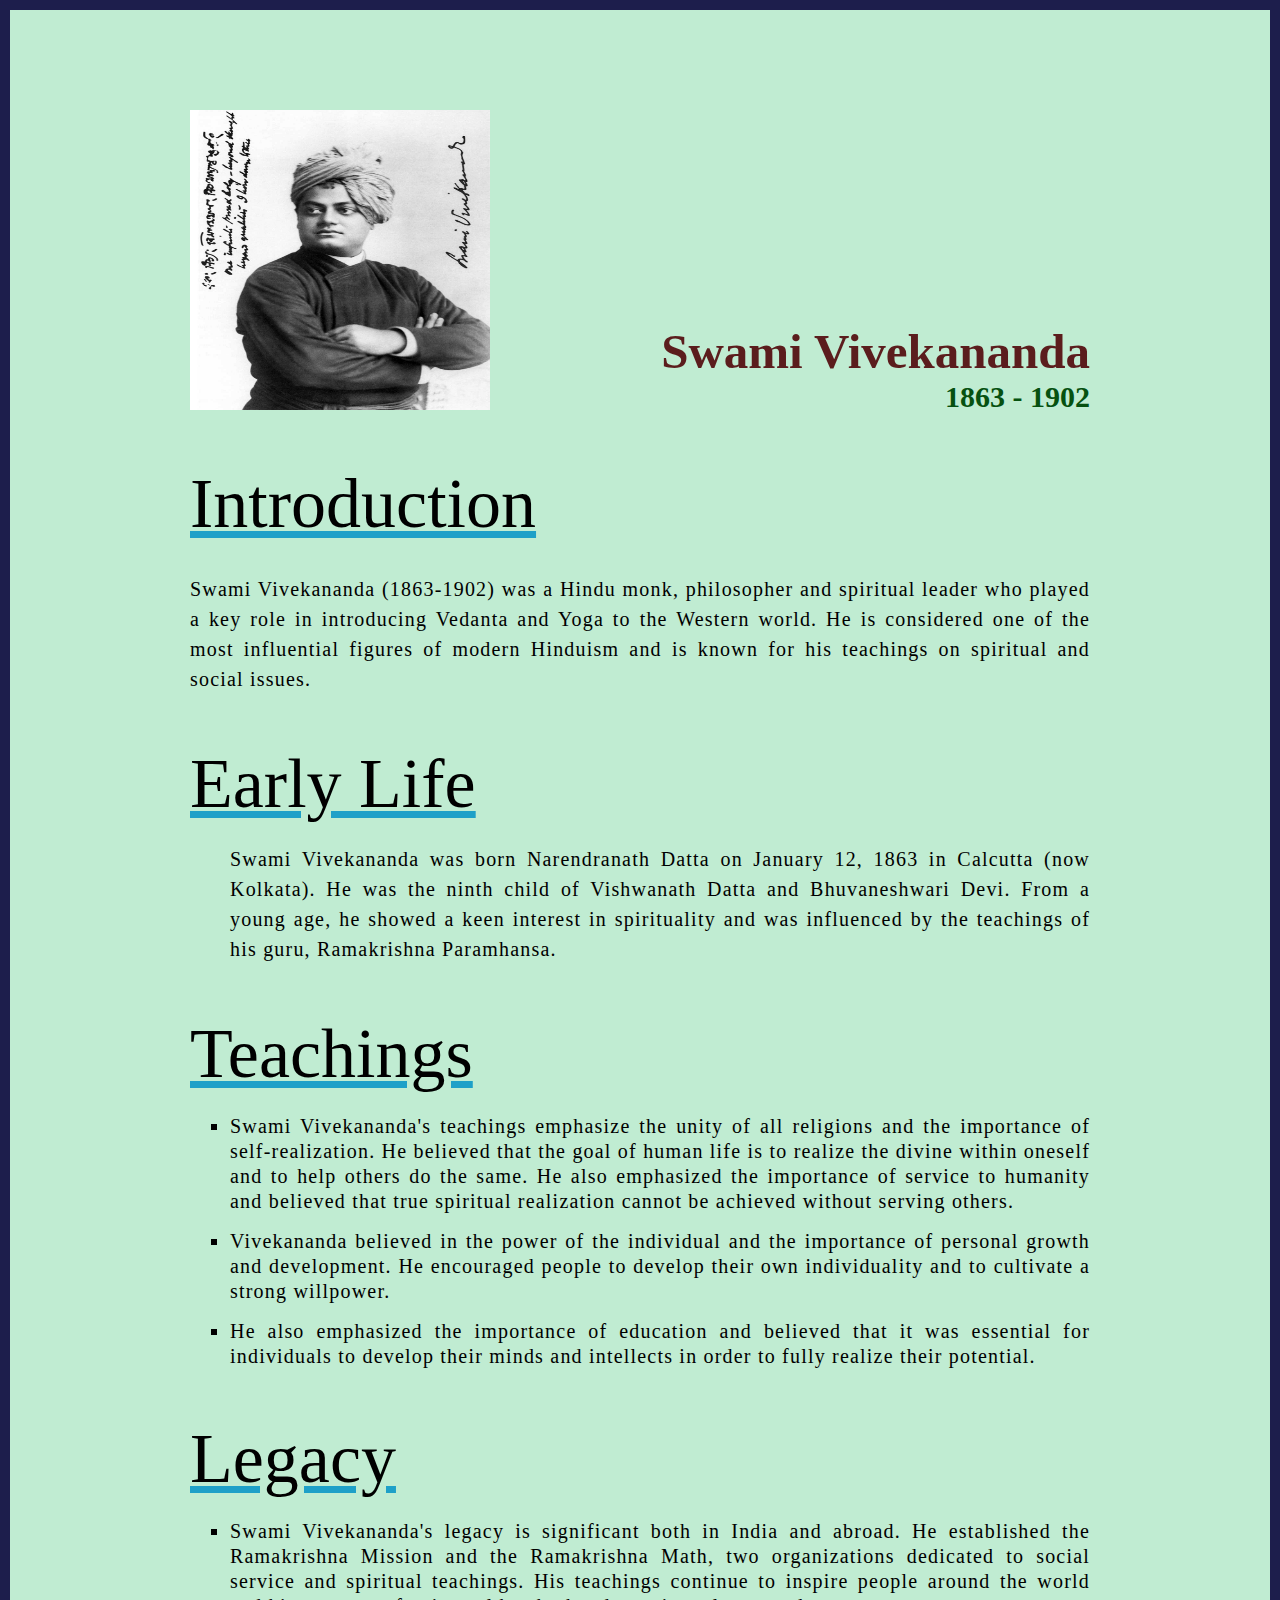
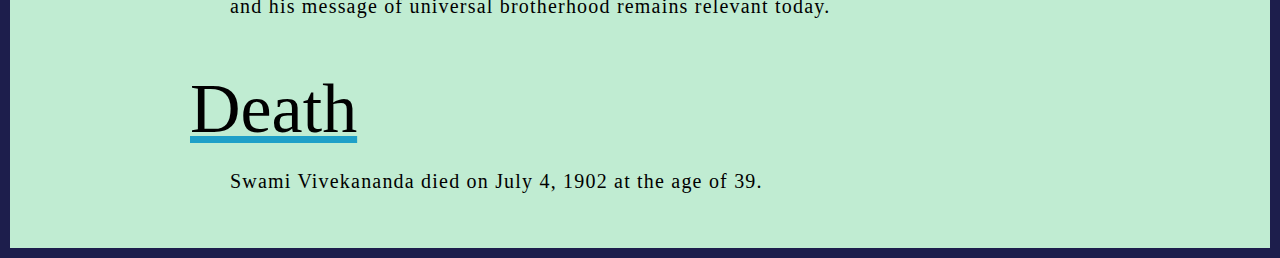
<file: task 2/index.html>
<!DOCTYPE html>
<html lang="en">
  <head>
    <meta charset="UTF-8" />
    <meta http-equiv="X-UA-Compatible" content="IE=edge" />
    <meta name="viewport" content="width=device-width, initial-scale=1.0" />
    <title>The Tribute Page</title>
    <link rel="stylesheet" href="style.css" />
  </head>
  <body>
    <div class="container">
      <div class="content">
        <section class="top-section">
          <div class="image_container">
            <img src="./images/Swami_Vivekananda-1893-09-signed.jpg" alt="Swami Vivekananda" width="300" height="300" />
          </div>
          <div>
            <h1><b>Swami Vivekananda</b></h1>
            <h4>1863 - 1902</h4>
          </div>
        </section>
        <section class="introduction">
          <h2>Introduction</h2>
          <p>
            Swami Vivekananda (1863-1902) was a Hindu monk, philosopher and spiritual leader who played
            a key role in introducing Vedanta and Yoga to the Western world. He is considered one of the 
            most influential figures of modern Hinduism and is known for his teachings on spiritual and social issues.
          </p>
        </section>
        <section class="early-life-section">
          <h2>Early Life</h2>
          <p>
            Swami Vivekananda was born Narendranath Datta on January 12, 1863 in Calcutta (now Kolkata).
            He was the ninth child of Vishwanath Datta and Bhuvaneshwari Devi. From a young age, he showed
            a keen interest in spirituality and was influenced by the teachings of his guru, Ramakrishna Paramhansa.
          </p>
        </section>
        <section class="teachings-section">
          <h2>Teachings</h2>
          <ul>
            <li>
              Swami Vivekananda's teachings emphasize the unity of all religions and the importance
              of self-realization. He believed that the goal of human life is to realize the divine 
              within oneself and to help others do the same. He also emphasized the importance of 
              service to humanity and believed that true spiritual realization cannot be achieved 
              without serving others.
            </li>
            <li>
              Vivekananda believed in the power of the individual and the importance of personal growth
              and development. He encouraged people to develop their own individuality and to cultivate
              a strong willpower.
            </li>
            <li>
              He also emphasized the importance of education and believed that it was essential for
              individuals to develop their minds and intellects in order to fully realize their potential.
            </li>
          </ul>
        </section>
        <section class="legacy-section">
          <h2>Legacy</h2>
          <ul>
            <li>
              Swami Vivekananda's legacy is significant both in India and abroad. He established
              the Ramakrishna Mission and the Ramakrishna Math, two organizations dedicated to social 
              service and spiritual teachings. His teachings continue to inspire people around the
              world and his message of universal brotherhood remains relevant today.
            </li>
          </ul>  
        </section>
        <section class="death-section">
          <h2>Death</h2>
          <p>
            Swami Vivekananda died on July 4, 1902 at the age of 39.
          </p>
        </section>
        <br>
        <br>
        <br>
      </div>
    </div>
  </body>
</html>
</file>
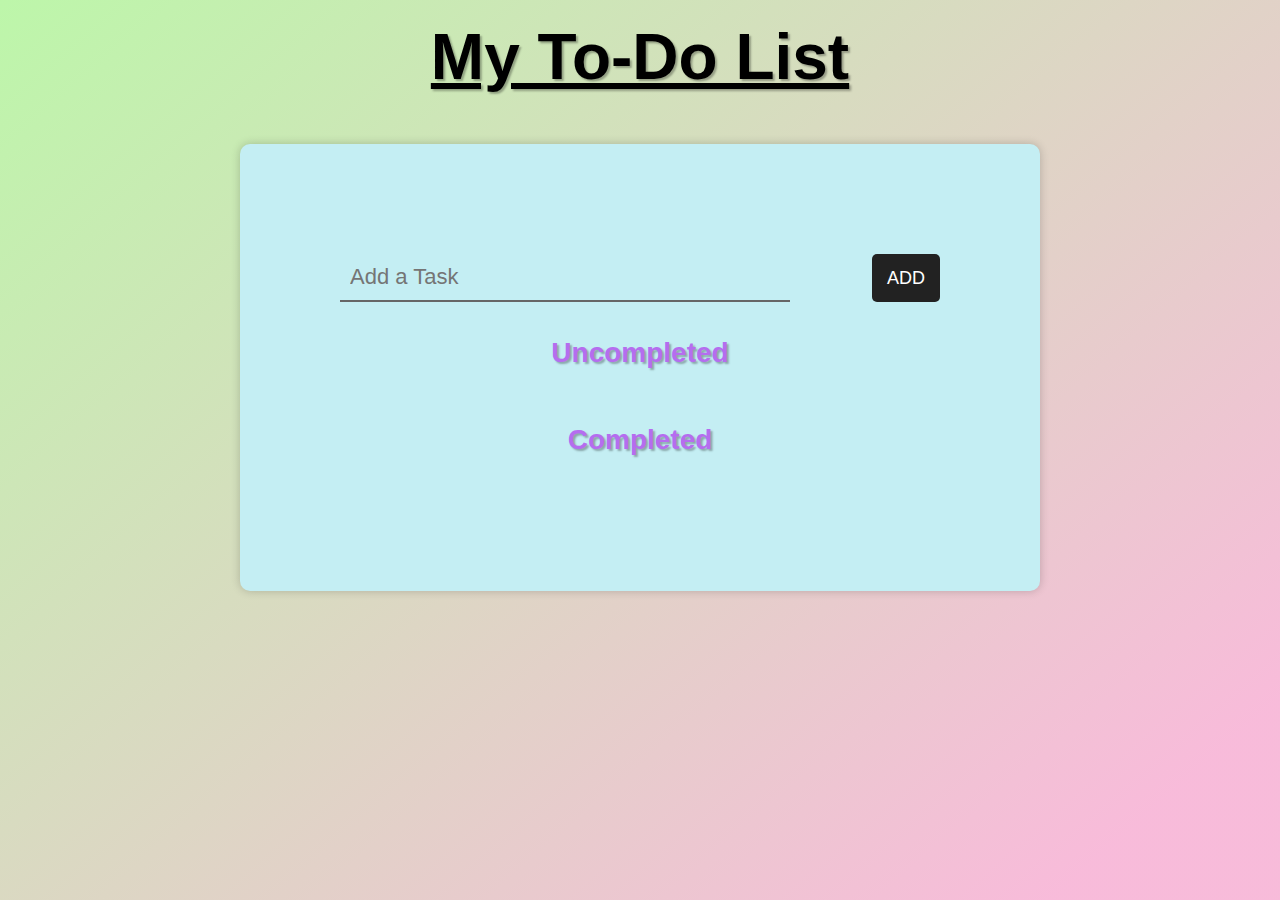
<file: task 3/index.html>
<!DOCTYPE html>
<html lang="en">
<head>
  <meta charset="UTF-8">
  <title>To-Do List</title>
  <link href="https://stackpath.bootstrapcdn.com/font-awesome/4.7.0/css/font-awesome.min.css" rel="stylesheet">
  <link rel="stylesheet" href="style.css"> 
</head>
<body>
	<header class="header">
		<h1><u><b>My To-Do List</b></u></h1>
	</header>
	<div class="container">
		<div class="addTask">
			<input type="text" placeholder="Add a Task">
			<button>Add</button>
		</div>

		<ol class="notCompleted">
			<h2>Uncompleted</h2>
		</ol>

		<ol class="Completed">
			<h2>Completed</h2>
		</ol>
	</div>
	<script src = 'todo.js' ></script>
</body>
</html>
</file>
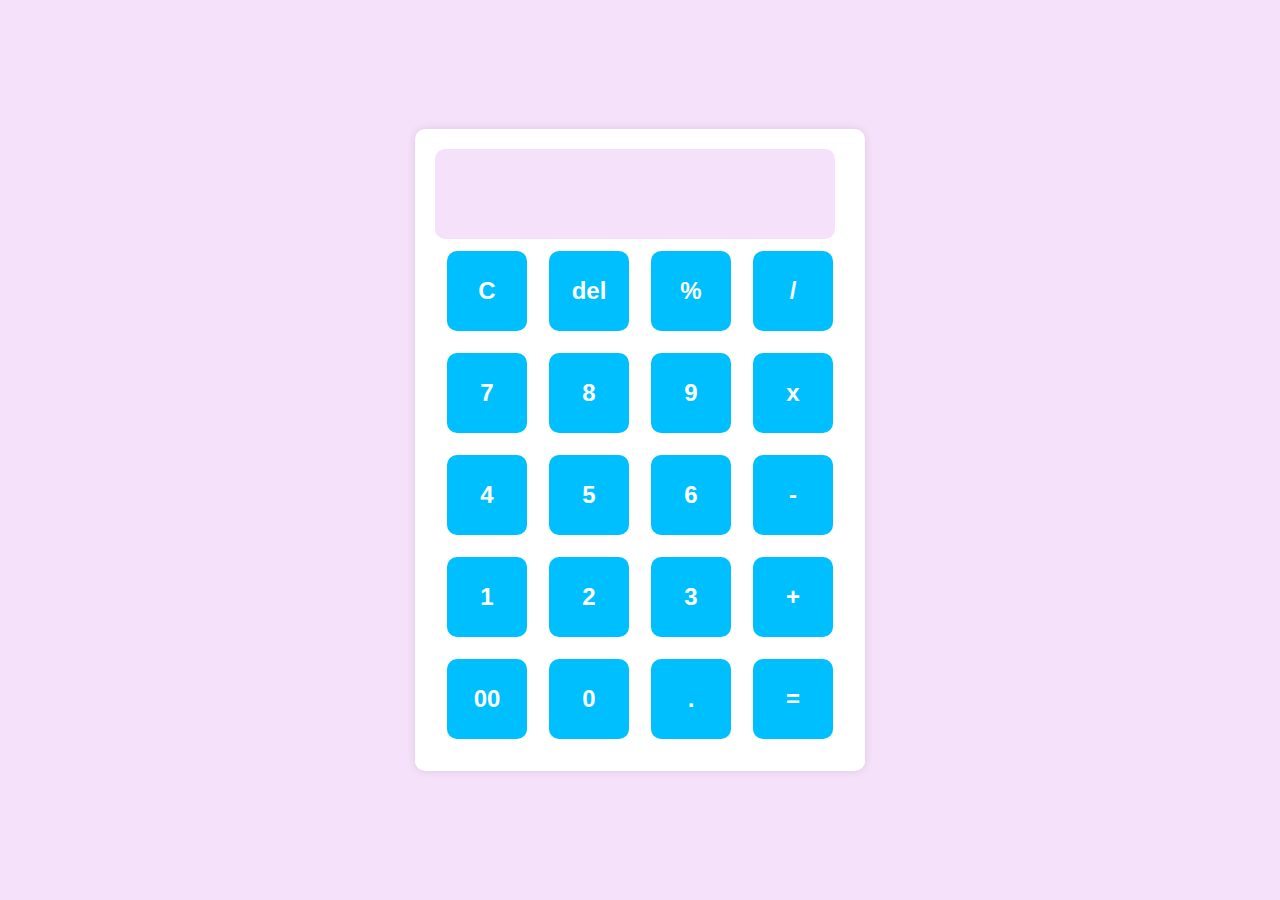
<file: task 1/calculator.html>
<!DOCTYPE html>
<html lang="en">
<head>
   <link rel="stylesheet" href="style.css">
   <title>Calculator</title>
</head>
<body>
   
   <div class="calculator">
      <input type="text" name="inputOutput" id = 'result'>
      <div class="math">
        <table>
            <tr>
         <td><input type="button" value = 'C' onclick = "Clear()"></td>
         <td><input type="button" value = 'del' onclick ="Del('')"></td>
         <td><input type="button" value = '%' onclick = "ANS('%')"></td>
         <td><input type="button" value = '/' onclick = "ANS('/')"></td>
            </tr>
            <tr>
         <td><input type="button" value = '7' onclick = "ANS('7')"></td>
         <td><input type="button" value = '8' onclick = "ANS('8')"></td>
         <td><input type="button" value = '9' onclick = "ANS('9')"></td>
         <td><input type="button" value = 'x' onclick = "ANS('*')"></td>
            </tr>
            <tr>
        <td><input type="button" value = '4' onclick = "ANS('4')"></td>
         <td><input type="button" value = '5' onclick = "ANS('5')"></td>
        <td> <input type="button" value = '6' onclick = "ANS('6')"></td>
         <td><input type="button" value = '-' onclick = "ANS('-')"></td>
        </tr>
        <tr>
         <td><input type="button" value = '1' onclick = "ANS('1')"></td>
         <td><input type="button" value = '2' onclick = "ANS('2')"></td>
         <td><input type="button" value = '3' onclick = "ANS('3')"></td>
         <td><input type="button" value = '+' onclick = "ANS('+')"></td>
        </tr>
        <tr>
         <td><input type="button" value = '00'onclick = "ANS('00')"></td>
         <td><input type="button" value = '0' onclick = "ANS('0')"></td>
         <td><input type="button" value = '.' onclick = "ANS('.')"></td>
         <td><input type="button" value = '=' onclick = "Result()"></td>
        </tr>
        </table>
      </div>
   </div>
   <script src = 'app.js' ></script>
</body>
</html>
</file>
<file: task 2/style.css>
* {
  margin: 0;
  padding: 0;
  box-sizing: border-box;
}

.container {
  background-color: #c0ecd2;
  min-height: 100vh;
  border: 10px solid #1d1e4c;
}

.content {
  max-width: 900px;
  margin: 0 auto;
}

.top-section {
  margin-top: 100px;
  display: flex;
  justify-content: space-between;
  align-items: flex-end;
}

.top-section h1 {
  font-size: 49px;
  font-weight: bold;
  color: #5b1d1d;
  text-align: justify;
}

.top-section h4 {
  font-size: 30px;
  color: #065110;
  text-align: end;
}

.image-container {
  border-radius: 50%;
  overflow: hidden;
  width: 300px;
  height: 320px;
  margin-top: 50px;
}

.image-container img {
  width: 100%;
  height: 100%;
  object-fit: cover;
}

.introduction {
  margin-top: 50px;
}

.introduction h2 {
  font-size: 70px;
  font-weight: 400;
  margin-bottom: 20px;
  text-decoration: underline rgb(30, 160, 200);
}

.introduction p {
  font-size: 20px;
  line-height: 30px;
  letter-spacing: 1.2px;
  text-align: justify;
  margin-top: 30px;
}

.early-life-section {
  margin-top: 50px;
}

.early-life-section h2 {
  font-size: 70px;
  font-weight: 400;
  margin-bottom: 20px;
  text-decoration: underline rgb(30, 160, 200);
}

.early-life-section p {
  font-size: 20px;
  line-height: 30px;
  letter-spacing: 1.2px;
  text-align: justify;
  margin-left: 40px;
}

.teachings-section {
  margin-top: 50px;
}

.teachings-section h2 {
  font-size: 70px;
  font-weight: 400;
  margin-bottom: 20px;
  text-decoration: underline rgb(30, 160, 200);
}

.teachings-section ul {
  margin-left: 40px;
}

.teachings-section li {
  margin-bottom: 15px;
  font-size: 20px;
  letter-spacing: 1.2px;
  text-align: justify;
  line-height: 25px;
  list-style: square;
}

.legacy-section {
  margin-top: 50px;
}

.legacy-section h2 {
  font-size: 70px;
  font-weight: 400;
  margin-bottom: 20px;
  text-decoration: underline rgb(30, 160, 200);
}

.legacy-section ul {
  margin-left: 40px;
}

.legacy-section li {
  margin-bottom: 15px;
  font-size: 20px;
  letter-spacing: 1.2px;
  text-align: justify;
  line-height: 25px;
  list-style: square;
}

.death-section {
  margin-top: 50px;
}

.death-section h2 {
  font-size: 70px;
  font-weight: 400;
  margin-bottom: 20px;
  text-decoration: underline rgb(30, 160, 200);
}

.death-section p{
  font-size: 20px;
  line-height: 25px;
  letter-spacing: 1.2px;
  text-align: justify;
  margin-left: 40px;
}
</file>
<file: task 3/style.css>
*{
	margin: 0;
	padding: 0;
	box-sizing: border-box;
}
body{
	height: 100vh;
	background: #046574;
	background: linear-gradient(139deg,#acf494cb 0%,#f5a0cbb6 90%);
	font-family: Arial, sans-serif;
}
header{
	display: flex;
	justify-content: center;
	font-size: 32px;
	margin-bottom: 20px;
	padding-top: 20px;
	text-align: center;
	text-shadow: 2px 2px 2px rgba(0, 0, 0, 0.3);
}
.container{
	position: relative;
	max-width: 800px;
	margin: 50px auto;
	padding: 100px;
	background-color: #c4eef3;
	border-radius: 10px;
	box-shadow: 0 0 10px rgba(0, 0, 0, 0.2);
}
.addTask{
	width: 100%;
  display: flex;
  justify-content: space-between;
  padding: 10px 0;
}
.addTask > input[type="text"]{
	width: 75%;
	color: #032a43;
	border: none;
	border-bottom: 2px solid #666666;
	background: none;
	padding: 10px;
	font-size: 22px;
	outline: none;
	font-family: inherit;
}

.addTask button{
	margin-left: 10px;
  background: #222;
  color: #fff;
  font-size: 18px;
  text-transform: uppercase;
  padding: 10px 15px;
  border: none;
  border-radius: 5px;
  cursor: pointer;
  transition: background-color 0.3s ease-in-out;
}
.addTask :hover{
	background-color: rgba(195, 45, 15, 0.948);
	color: white;
 }
.notCompleted, .Completed{
	margin: 5px 0;
	padding: 20px;
}
h2{
	font-size: 28px;
	text-align: center;
	color: #b56def;
	text-shadow: 2px 2px 2px rgba(0, 0, 0, 0.3);
    margin-bottom: 10px;
}
ol{
	list-style: none;
	counter-reset: my-counter;
}
ol li{
  position: relative;
  width: 100%;
  padding: 18px;
  margin: 5px 0;
  background: #e3f2fd;
  font-size: 22px;
  counter-increment: my-counter;
  border-radius: 5px;
  box-shadow: 0 0 5px rgba(0, 0, 0, 0.1);
}
ol.Completed li{
	background: #f6c171;
	color: #f6c171;
}
ol li::before{
	content: counter(my-counter);
	background: #231381;
	width: 2rem;
	height: 2rem;
	border-radius: 50%;
	display: inline-block;
	line-height: 2rem;
	text-align: center;
	color: #fff;
	margin-right: 0.5rem;
	box-shadow: 2px 2px 2px rgba(0, 0, 0, 0.2);
}
li button{
	
	float: right;
	padding: 5px;
	font-size: 28px;
	line-height: 28px;
	margin-right: 15px;
	background: none;
	border: none;
	outline: none;
	cursor: pointer;
}
</file>
<file: task 1/style.css>
* {
   box-sizing: border-box;
   margin: 0;
   padding: 0;
   font-family: 'popins', Arial, Helvetica, sans-serif;
 }
 
 body {
   background-color: #f5e1fa;
   display: flex;
   justify-content: center;
   align-items: center;
   min-height: 100vh;
 }
 
 .calculator {
   background-color: #ffffff;
   border-radius: 10px;
   padding: 20px;
   box-shadow: 0px 0px 10px rgba(0, 0, 0, 0.1);
 }
 
 input[type='text'] {
   width: 400px;
   height: 90px;
   font-size: 48px;
   text-align: right;
   padding: 10px;
   border: none;
   background-color: #f5e1fa;
   border-radius: 10px;
 }
 
 .math input[type='button'] {
   width: 80px;
   height: 80px;
   margin: 10px;
   background-color: #00bfff;
   color: #ffffff;
   font-size: 24px;
   font-weight: bold;
   border: none;
   border-radius: 10px;
   cursor: pointer;
   transition: background-color 0.2s ease-in-out;
 }
 
 .math input[type='button']:hover {
   background-color: #4dc4ff;
 }
</file>
